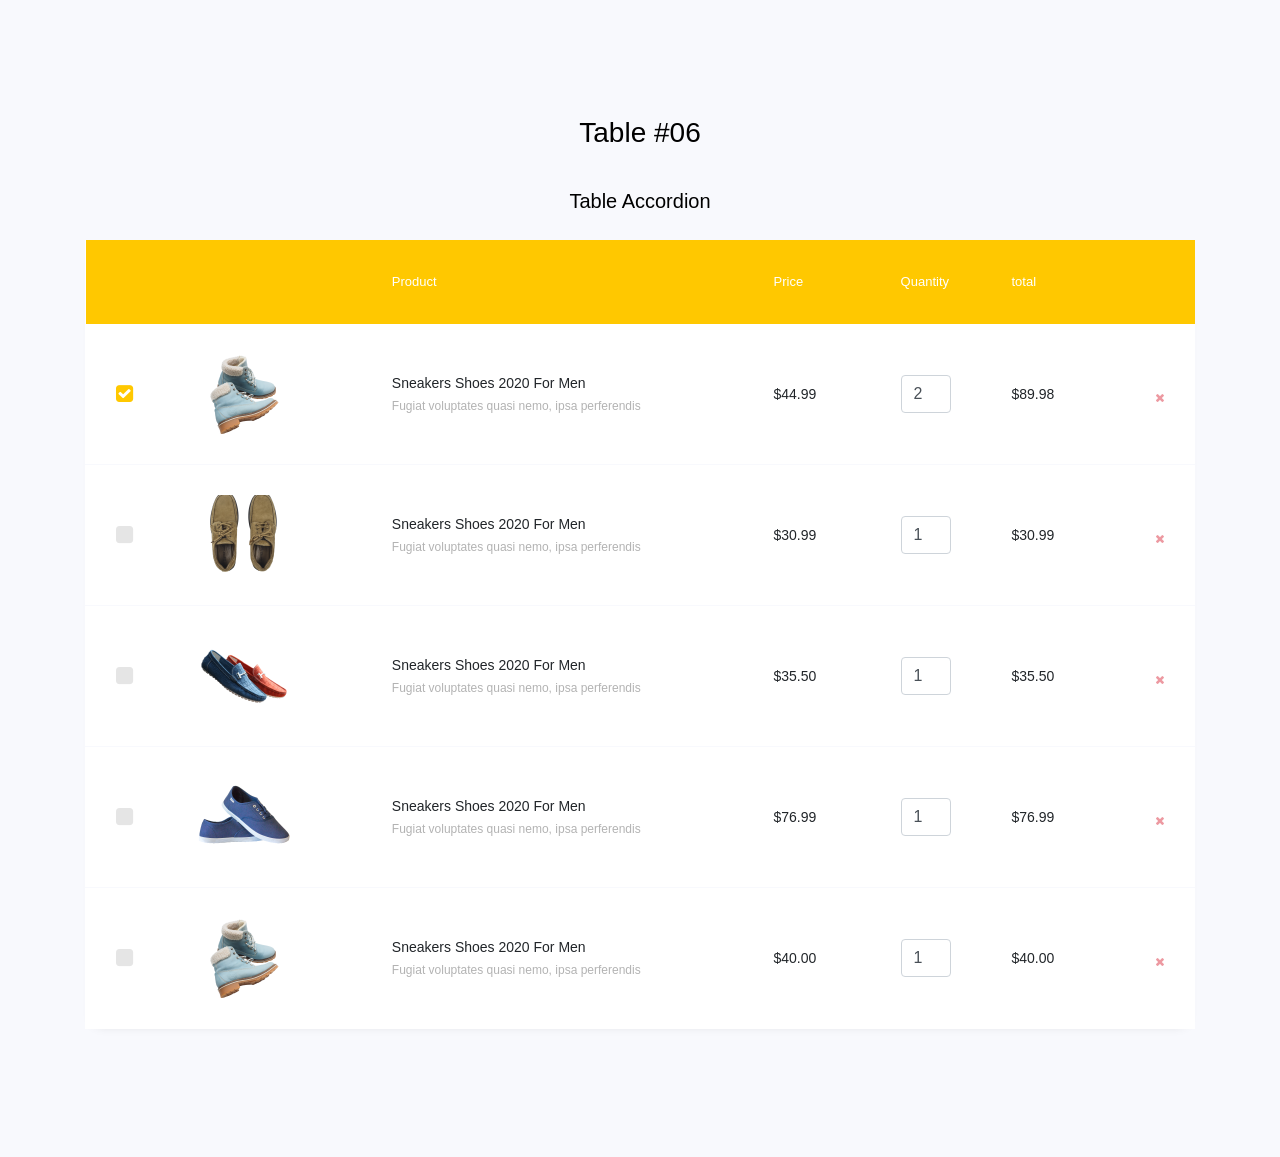
<file: target/classes/static/cart/index.html>
<!doctype html>
<html lang="en">
  <head>
  	<title>Table 06</title>
    <meta charset="utf-8">
    <meta name="viewport" content="width=device-width, initial-scale=1, shrink-to-fit=no">

	<link href='https://fonts.googleapis.com/css?family=Roboto:400,100,300,700' rel='stylesheet' type='text/css'>

	<link rel="stylesheet" href="https://stackpath.bootstrapcdn.com/font-awesome/4.7.0/css/font-awesome.min.css">
	
	<link rel="stylesheet" href="css/style.css">

	</head>
	<body>
	<section class="ftco-section">
		<div class="container">
			<div class="row justify-content-center">
				<div class="col-md-6 text-center mb-4">
					<h2 class="heading-section">Table #06</h2>
				</div>
			</div>
			<div class="row">
				<div class="col-md-12">
					<h3 class="h5 mb-4 text-center">Table Accordion</h3>
					<div class="table-wrap">
						<table class="table">
						  <thead class="thead-primary">
						    <tr>
						    	<th>&nbsp;</th>
						    	<th>&nbsp;</th>
						    	<th>Product</th>
						      <th>Price</th>
						      <th>Quantity</th>
						      <th>total</th>
						      <th>&nbsp;</th>
						    </tr>
						  </thead>
						  <tbody>
						    <tr class="alert" role="alert">
						    	<td>
						    		<label class="checkbox-wrap checkbox-primary">
										  <input type="checkbox" checked>
										  <span class="checkmark"></span>
										</label>
						    	</td>
						    	<td>
						    		<div class="img" style="background-image: url(images/product-1.png);"></div>
						    	</td>
						      <td>
						      	<div class="email">
						      		<span>Sneakers Shoes 2020 For Men </span>
						      		<span>Fugiat voluptates quasi nemo, ipsa perferendis</span>
						      	</div>
						      </td>
						      <td>$44.99</td>
						      <td class="quantity">
					        	<div class="input-group">
				             	<input type="text" name="quantity" class="quantity form-control input-number" value="2" min="1" max="100">
				          	</div>
				          </td>
				          <td>$89.98</td>
						      <td>
						      	<button type="button" class="close" data-dismiss="alert" aria-label="Close">
				            	<span aria-hidden="true"><i class="fa fa-close"></i></span>
				          	</button>
				        	</td>
						    </tr>

						    <tr class="alert" role="alert">
						    	<td>
						    		<label class="checkbox-wrap checkbox-primary">
										  <input type="checkbox">
										  <span class="checkmark"></span>
										</label>
						    	</td>
						    	<td>
						    		<div class="img" style="background-image: url(images/product-2.png);"></div>
						    	</td>
						      <td>
						      	<div class="email">
						      		<span>Sneakers Shoes 2020 For Men </span>
						      		<span>Fugiat voluptates quasi nemo, ipsa perferendis</span>
						      	</div>
						      </td>
						      <td>$30.99</td>
						      <td class="quantity">
					        	<div class="input-group">
				             	<input type="text" name="quantity" class="quantity form-control input-number" value="1" min="1" max="100">
				          	</div>
				          </td>
				          <td>$30.99</td>
						      <td>
						      	<button type="button" class="close" data-dismiss="alert" aria-label="Close">
				            	<span aria-hidden="true"><i class="fa fa-close"></i></span>
				          	</button>
				        	</td>
						    </tr>

						    <tr class="alert" role="alert">
						    	<td>
						    		<label class="checkbox-wrap checkbox-primary">
										  <input type="checkbox">
										  <span class="checkmark"></span>
										</label>
						    	</td>
						    	<td>
						    		<div class="img" style="background-image: url(images/product-3.png);"></div>
						    	</td>
						      <td>
						      	<div class="email">
						      		<span>Sneakers Shoes 2020 For Men </span>
						      		<span>Fugiat voluptates quasi nemo, ipsa perferendis</span>
						      	</div>
						      </td>
						      <td>$35.50</td>
						      <td class="quantity">
					        	<div class="input-group">
				             	<input type="text" name="quantity" class="quantity form-control input-number" value="1" min="1" max="100">
				          	</div>
				          </td>
				          <td>$35.50</td>
						      <td>
						      	<button type="button" class="close" data-dismiss="alert" aria-label="Close">
				            	<span aria-hidden="true"><i class="fa fa-close"></i></span>
				          	</button>
				        	</td>
						    </tr>

						    <tr class="alert" role="alert">
						    	<td>
						    		<label class="checkbox-wrap checkbox-primary">
										  <input type="checkbox">
										  <span class="checkmark"></span>
										</label>
						    	</td>
						    	<td>
						    		<div class="img" style="background-image: url(images/product-4.png);"></div>
						    	</td>
						      <td>
						      	<div class="email">
						      		<span>Sneakers Shoes 2020 For Men </span>
						      		<span>Fugiat voluptates quasi nemo, ipsa perferendis</span>
						      	</div>
						      </td>
						      <td>$76.99</td>
						      <td class="quantity">
					        	<div class="input-group">
				             	<input type="text" name="quantity" class="quantity form-control input-number" value="1" min="1" max="100">
				          	</div>
				          </td>
				          <td>$76.99</td>
						      <td>
						      	<button type="button" class="close" data-dismiss="alert" aria-label="Close">
				            	<span aria-hidden="true"><i class="fa fa-close"></i></span>
				          	</button>
				        	</td>
						    </tr>

						    <tr class="alert" role="alert">
						    	<td class="border-bottom-0">
						    		<label class="checkbox-wrap checkbox-primary">
										  <input type="checkbox">
										  <span class="checkmark"></span>
										</label>
						    	</td>
						    	<td class="border-bottom-0">
						    		<div class="img" style="background-image: url(images/product-1.png);"></div>
						    	</td>
						      <td class="border-bottom-0">
						      	<div class="email">
						      		<span>Sneakers Shoes 2020 For Men </span>
						      		<span>Fugiat voluptates quasi nemo, ipsa perferendis</span>
						      	</div>
						      </td>
						      <td class="border-bottom-0">$40.00</td>
						      <td class="quantity border-bottom-0">
					        	<div class="input-group">
				             	<input type="text" name="quantity" class="quantity form-control input-number" value="1" min="1" max="100">
				          	</div>
				          </td>
				          <td class="border-bottom-0">$40.00</td>
						      <td class="border-bottom-0">
						      	<button type="button" class="close" data-dismiss="alert" aria-label="Close">
				            	<span aria-hidden="true"><i class="fa fa-close"></i></span>
				          	</button>
				        	</td>
						    </tr>
						  </tbody>
						</table>
					</div>
				</div>
			</div>
		</div>
	</section>

	<script src="js/jquery.min.js"></script>
  <script src="js/popper.js"></script>
  <script src="js/bootstrap.min.js"></script>
  <script src="js/main.js"></script>

	</body>
</html>
</file>
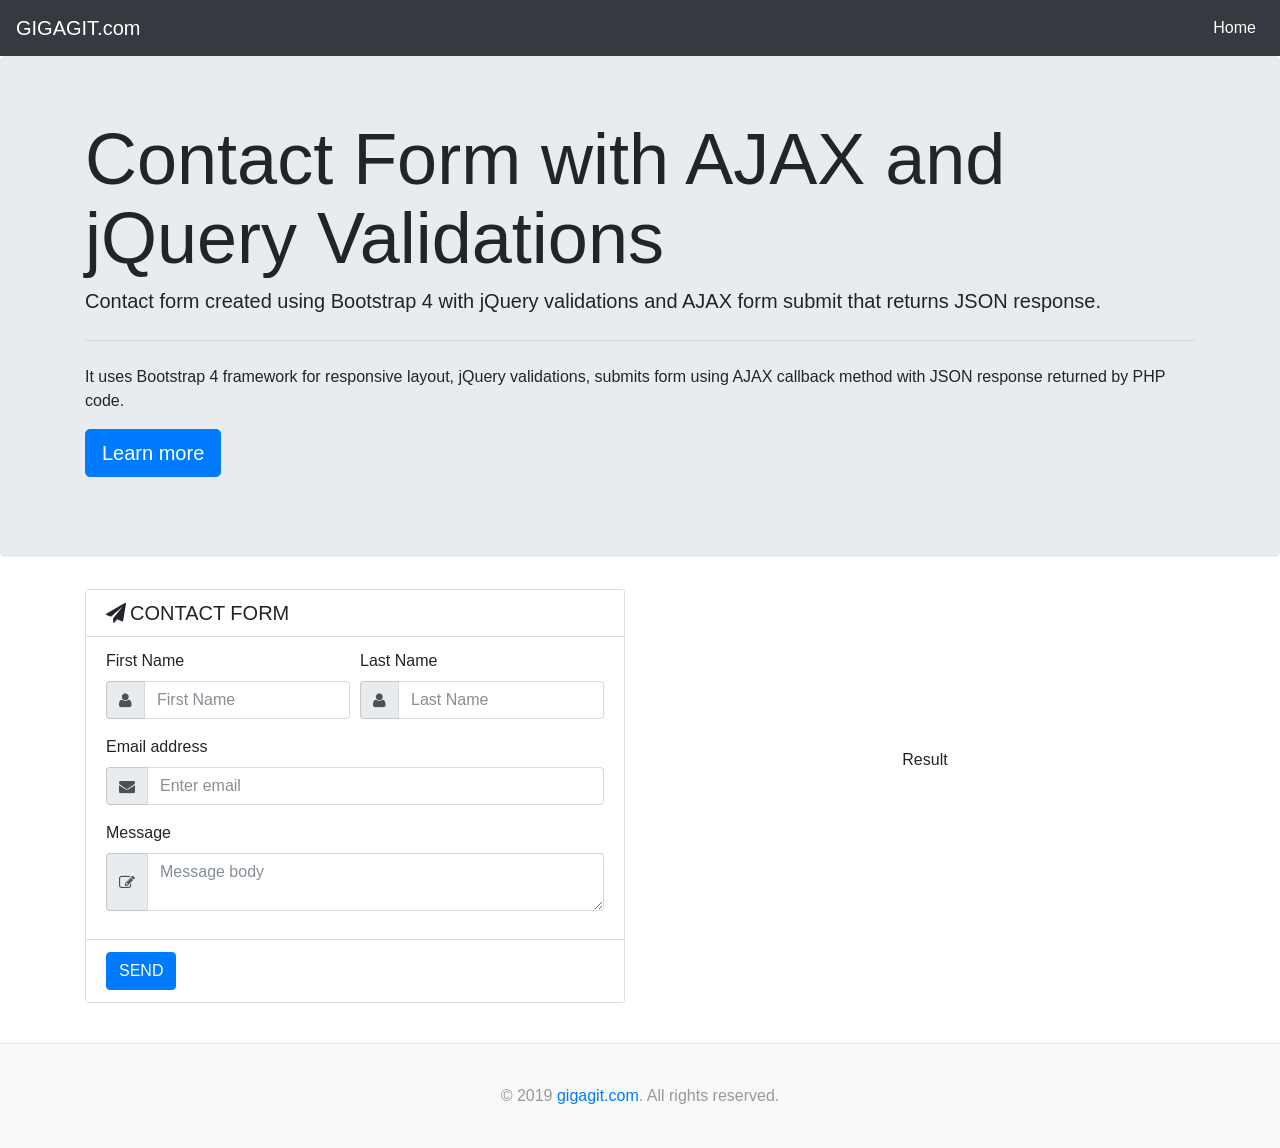
<file: target/classes/static/join_page/index.html>
﻿<!DOCTYPE html>
<html lang="en">
<head>
    <!-- Required meta tags -->
    <meta charset="utf-8" />
    <meta name="viewport" content="width=device-width, initial-scale=1, shrink-to-fit=no" />
    <title>Contact Form with AJAX and jQuery Validations</title>
    <meta name="description" content="Contact form created using Boostrap 4 with jQuery validations and AJAX form submit that returns JSON response." />

    <!-- Bootstrap CSS -->
    <link href="assets/css/bootstrap.min.css" rel="stylesheet" />
    <link href="assets/css/font-awesome.min.css" rel="stylesheet" />
    <link href="assets/css/custom.css" rel="stylesheet" />
	<link href="assets/css/open-iconic-bootstrap.min.css" rel="stylesheet" />
	<link href="assets/css/styles.css" rel="stylesheet" />
    <script>
      (function(i,s,o,g,r,a,m){i['GoogleAnalyticsObject']=r;i[r]=i[r]||function(){
      (i[r].q=i[r].q||[]).push(arguments)},i[r].l=1*new Date();a=s.createElement(o),
      m=s.getElementsByTagName(o)[0];a.async=1;a.src=g;m.parentNode.insertBefore(a,m)
      })(window,document,'script','//www.google-analytics.com/analytics.js','ga');

      ga('create', 'UA-47923629-1', 'gigagit.com');
      ga('send', 'pageview');

    </script>
</head>
<body>
    <nav class="navbar navbar-expand-lg navbar-dark bg-dark">
        <a class="navbar-brand" href="https://www.gigagit.com/">GIGAGIT.com</a>
        <button class="navbar-toggler"
                type="button"
                data-toggle="collapse"
                data-target="#navbar-header">
            <span class="navbar-toggler-icon"></span>
        </button>

        <div class="collapse navbar-collapse" id="navbar-header">
            <ul class="navbar-nav ml-auto">
                <li class="nav-item active">
                    <a class="nav-link" href="/bootstrap-4/">Home</a>
                </li>
            </ul>
        </div>
    </nav>
    <div class="jumbotron">
        <div class="container">
            <h1 class="display-3">Contact Form with AJAX and jQuery Validations</h1>
            <p class="lead">Contact form created using Bootstrap 4 with jQuery validations and AJAX form submit that returns JSON response.</p>
            <hr class="my-4" />
            <p>It uses Bootstrap 4 framework for responsive layout, jQuery validations, submits form using AJAX callback method with JSON response returned by PHP code.</p>
            <p class="lead">
                <a class="btn btn-primary btn-lg" href="https://www.gigagit.com/item/bootstrap-contact-form-with-ajax-and-jquery-validations" role="button">Learn more</a>
            </p>
        </div>
    </div>

    <div class="container">
        <div class="row justify-content-center">
            <div class="col-sm-6 align-self-center">
                <form id="form_contact" novalidate="novalidate">
                    <div class="card">
                        <ul class="list-group list-group-flush">
                            <li class="list-group-item">
                                <h5 class="card-title m-0">
                                    <i class="fa fa-send mr-1"></i>CONTACT FORM
                                </h5>
                            </li>
                            <li class="list-group-item">
                                <div class="form-row">
                                    <div class="col-sm-6">
                                        <div class="form-group">
                                            <label for="contact_firstname">First Name</label>
                                            <div class="input-group">
                                                <span class="input-group-addon">
                                                    <i class="fa fa-user"></i>
                                                </span>
                                                <input type="text" id="contact_firstname" name="contact_firstname" class="form-control" placeholder="First Name" />
                                            </div>
                                        </div>
                                    </div>
                                    <div class="col-sm-6">
                                        <div class="form-group">
                                            <label for="contact_lastname">Last Name</label>
                                            <div class="input-group">
                                                <span class="input-group-addon">
                                                    <i class="fa fa-user"></i>
                                                </span>
                                                <input type="text" id="contact_lastname" name="contact_lastname" class="form-control" placeholder="Last Name" />
                                            </div>
                                        </div>
                                    </div>
                                </div>
                                <div class="form-group">
                                    <label for="contact_email">Email address</label>
                                    <div class="input-group">
                                        <span class="input-group-addon">
                                            <i class="fa fa-envelope"></i>
                                        </span>
                                        <input type="email" id="contact_email" name="contact_email" class="form-control" placeholder="Enter email" />
                                    </div>
                                </div>
                                <div class="form-group">
                                    <label for="contact_message">Message</label>
                                    <div class="input-group">
                                        <span class="input-group-addon">
                                            <i class="fa fa-edit"></i>
                                        </span>
                                        <textarea id="contact_message" name="contact_message" class="form-control" placeholder="Message body"></textarea>
                                    </div>
                                </div>
                            </li>
                            <li class="list-group-item">
                                <button type="submit" class="btn btn-primary">SEND</button>
                            </li>
                        </ul>
                    </div>
                </form>
            </div>
            <div class="col-sm-6 text-center align-self-center">
                <h6>Result</h6>
                <div id="contact_result">
                    <div class="alert">&nbsp;</div>
                </div>
            </div>
        </div>
    </div>

    <footer class="footer">
        <div class="container">
            &copy; 2019 <a href="https://www.gigagit.com">gigagit.com</a>. All rights reserved.
        </div>
    </footer>

    <!-- Optional JavaScript -->
    <!-- jQuery first, then Popper.js, then Bootstrap JS -->
    <script src="assets/js/jquery-3.2.1.min.js"></script>
    <script src="assets/js/popper.min.js"></script>
    <script src="assets/js/bootstrap.min.js"></script>
	<script src="assets/js/plugins/jquery-validation/jquery.validate.min.js"></script>
	<script src="assets/js/app.js"></script>
</body>
</html>
</file>
<file: target/classes/static/join_page/assets/css/custom.css>
﻿.footer {
    margin-top: 2.5rem;
    padding: 2.5rem 0;
    color: #999999;
    text-align: center;
    background-color: #f9f9f9;
    border-top: .05rem solid #e5e5e5;
}
</file>
<file: target/classes/static/join_page/assets/css/styles.css>
﻿label.error {
    position: absolute;
    background: #ee0101;
    background: rgba(238, 1, 1, 0.80);
    padding: 2px 5px;
    top: -15px;
    left: 15px;
    color: #fff;
    font-size: 11px;
    font-weight: normal;
    display: inline-block;
    box-shadow: 0 -1px 4px rgba(0, 0, 0, 0.6);
    z-index: 5;
}

    label.error:before {
        content: "";
        border: 4px solid transparent;
        border-top: 4px solid #ee0101;
        border-top: 4px solid rgba(238, 1, 1, 0.80);
        position: absolute;
        bottom: -8px;
    }
</file>
